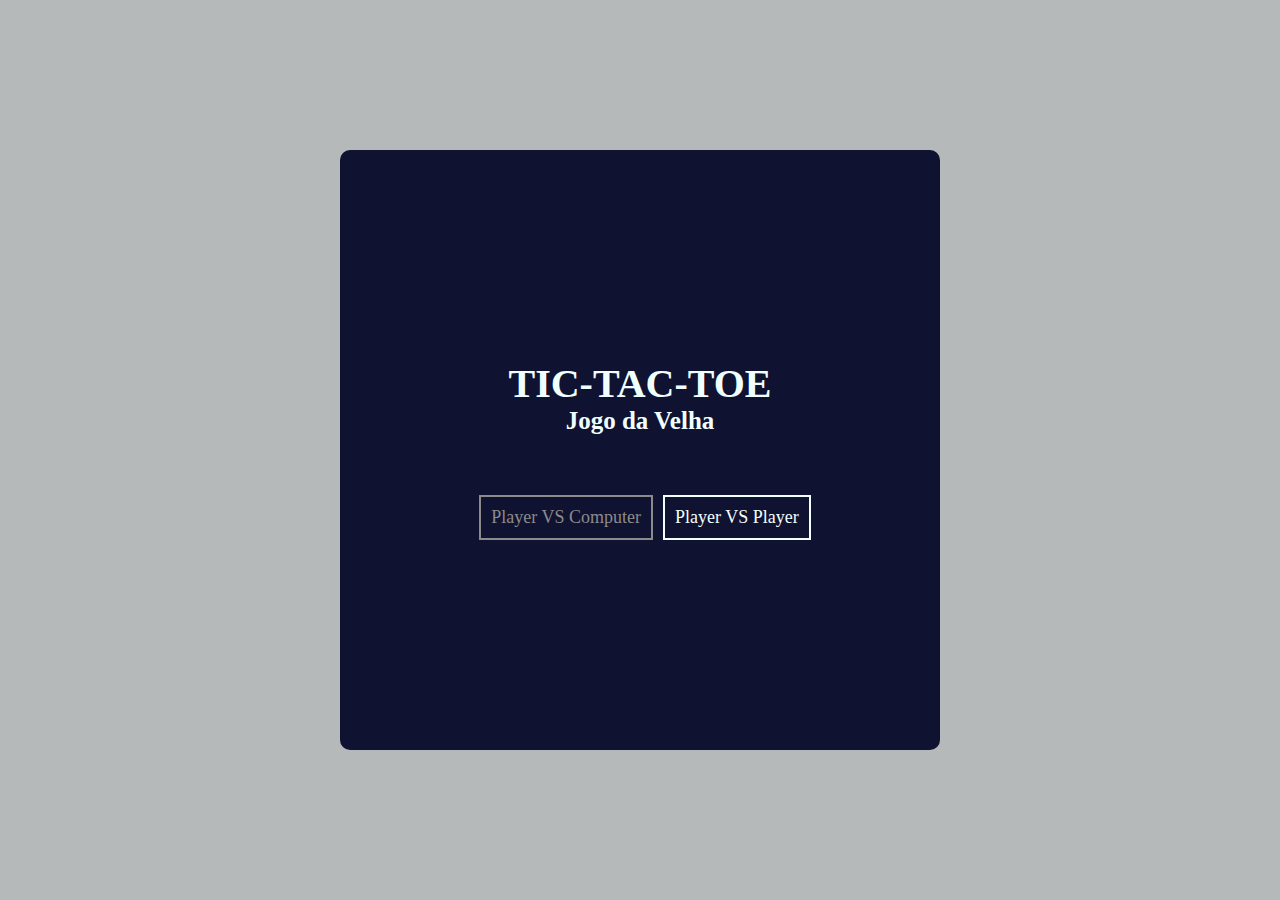
<file: index.html>
<!DOCTYPE html>
<html lang="en">
  <head>
    <meta charset="UTF-8" />
    <meta http-equiv="X-UA-Compatible" content="IE=edge" />
    <meta name="viewport" content="width=device-width, initial-scale=1.0" />
    <title>Jogo da Velha</title>
    <link rel="stylesheet" href="styles/css/styles.css" />
  </head>
  <body>
    <main class="container">
      <h1 class="text-principal">TIC-TAC-TOE</h1>
      <h2 class="sub-text">Jogo da Velha</h2>

      <div class="container-players">
        <a href="#" id="playerVsComputer">Player VS Computer</a>
        <a href="player.html">Player VS Player</a>
      </div>
    </main>
  </body>
</html>
</file>
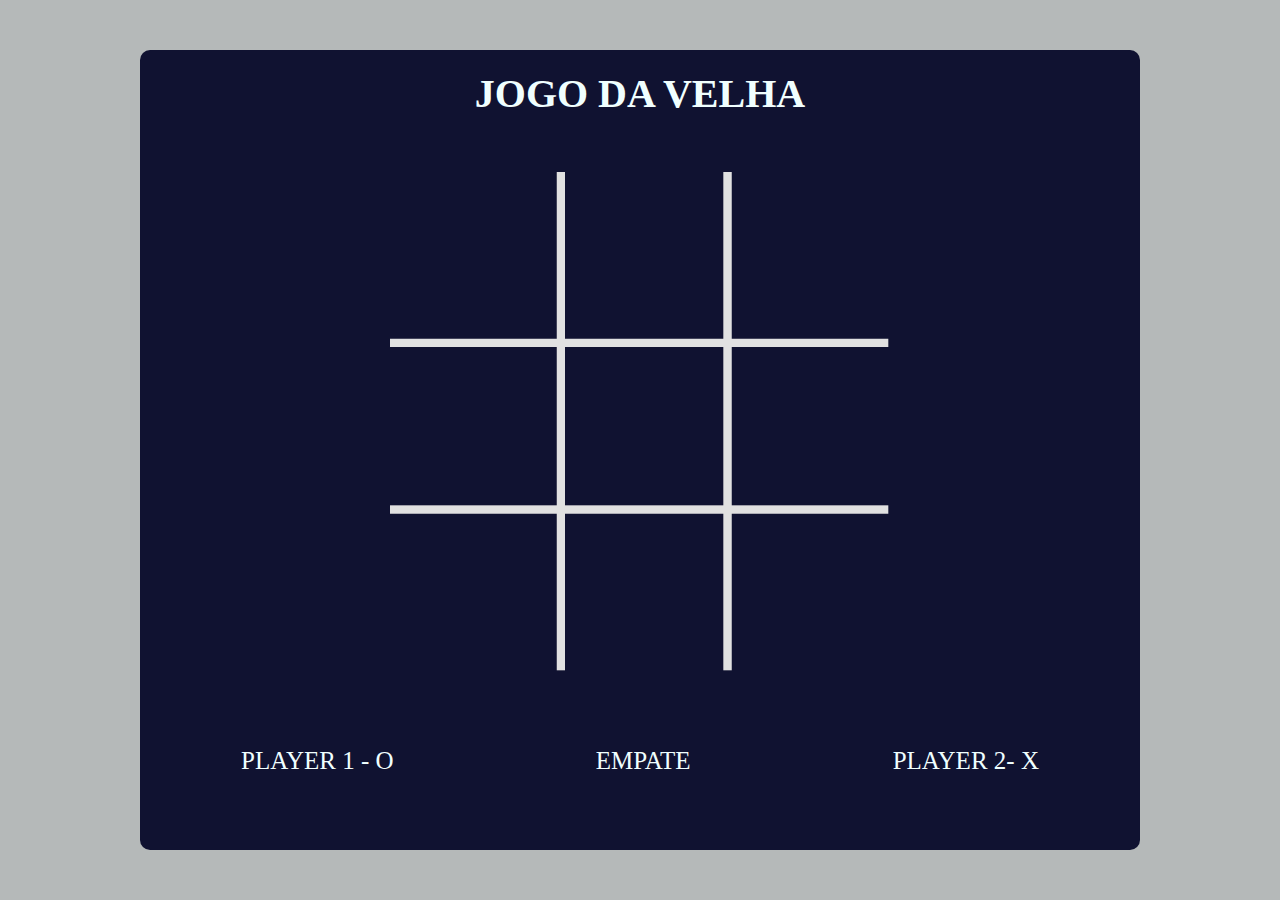
<file: player.html>
<!DOCTYPE html>
<html lang="en">
  <head>
    <meta charset="UTF-8" />
    <meta http-equiv="X-UA-Compatible" content="IE=edge" />
    <meta name="viewport" content="width=device-width, initial-scale=1.0" />
    <title>Jogo da Velha #</title>
    <link rel="stylesheet" href="./styles/css/player.css" />
  </head>
  <body>
    <main class="container">
      <h2 class="text-principal">JOGO DA VELHA</h2>
      <img
        class="img-tabuleiro"
        src="assets/img/hashtag.png"
        alt="imagem do simbolo hashtag"
      />

      <div class="tabuleiro">
        <div id="0" class="celula"></div>
        <div id="1" class="celula"></div>
        <div id="2" class="celula"></div>

        <div id="3" class="celula"></div>
        <div id="4" class="celula"></div>
        <div id="5" class="celula"></div>

        <div id="6" class="celula"></div>
        <div id="7" class="celula"></div>
        <div id="8" class="celula"></div>
      </div>

      <div class="container-jogo">
        <p>PLAYER 1 - O</p>
        <p>EMPATE</p>
        <p>PLAYER 2- X</p>
      </div>
    </main>
    <script src="./js/main.js"></script>
  </body>
</html>
</file>
<file: styles/css/styles.css>
* {
  margin: 0;
  padding: 0;
}

html,
body {
  height: 100%;
  width: 100%;
  font-size: 10px;
}

body {
  display: flex;
  justify-content: center;
  align-items: center;
  flex-direction: column;
  background-color: #b5b9b9;
}

.container {
  display: flex;
  justify-content: center;
  align-items: center;
  flex-direction: column;
  width: 60rem;
  height: 60rem;
  background-color: #101231;
  color: azure;
  border-radius: 10px;
}
.container .text-principal {
  font-size: 4rem;
}
.container .sub-text {
  font-size: 2.5rem;
  padding-bottom: 60px;
}
.container .container-players {
  display: flex;
  justify-content: center;
  align-items: center;
  flex-direction: row;
}
.container .container-players a {
  text-decoration: none;
  font-size: 1.8rem;
  margin-left: 10px;
  color: azure;
  border: 2px solid;
  padding: 10px;
}
.container .container-players a:hover {
  color: #8ca111;
}
.container .container-players #playerVsComputer {
  color: #8b8b8b;
  cursor: not-allowed;
}

/*# sourceMappingURL=styles.css.map */
</file>
<file: styles/css/player.css>
* {
  margin: 0;
  padding: 0;
}

html,
body {
  height: 100%;
  width: 100%;
  font-size: 10px;
}

body {
  display: flex;
  justify-content: center;
  align-items: center;
  flex-direction: column;
  background-color: #b5b9b9;
}

.container {
  display: flex;
  justify-content: center;
  align-items: center;
  flex-direction: column;
  width: 60rem;
  height: 60rem;
  background-color: #101231;
  color: azure;
  border-radius: 10px;
}
.container .text-principal {
  font-size: 4rem;
}
.container .sub-text {
  font-size: 2.5rem;
  padding-bottom: 60px;
}
.container .container-players {
  display: flex;
  justify-content: center;
  align-items: center;
  flex-direction: row;
}
.container .container-players a {
  text-decoration: none;
  font-size: 1.8rem;
  margin-left: 10px;
  color: azure;
  border: 2px solid;
  padding: 10px;
}
.container .container-players a:hover {
  color: #8ca111;
}
.container .container-players #playerVsComputer {
  color: #8b8b8b;
  cursor: not-allowed;
}

.container {
  display: flex;
  justify-content: flex-start;
  align-items: center;
  flex-direction: column;
  width: 100rem;
  height: 80rem;
}
.container .text-principal {
  margin-top: 20px;
  margin-bottom: 55px;
}
.container .img-tabuleiro {
  display: flex;
  justify-content: center;
  align-items: center;
  flex-direction: column;
  width: 500px;
}
.container .tabuleiro {
  display: flex;
  flex-flow: wrap row;
  max-width: 500px;
  max-height: 500px;
  position: absolute;
  margin-top: 120px;
}
.container .tabuleiro .celula {
  font-family: "Franklin Gothic Medium", "Arial Narrow", Arial, sans-serif;
  display: flex;
  align-items: center;
  justify-content: center;
  min-width: 160px;
  font-size: 100px;
  min-height: 162px;
  padding: 3.2px;
}
.container .tabuleiro .celula img {
  max-width: 120px;
  max-height: 120px;
}
.container .container-jogo {
  display: flex;
  justify-content: space-around;
  align-items: center;
  flex-direction: row;
  width: 100%;
  height: 100%;
}
.container .container-jogo p {
  font-size: 2.5rem;
}

/*# sourceMappingURL=player.css.map */
</file>
